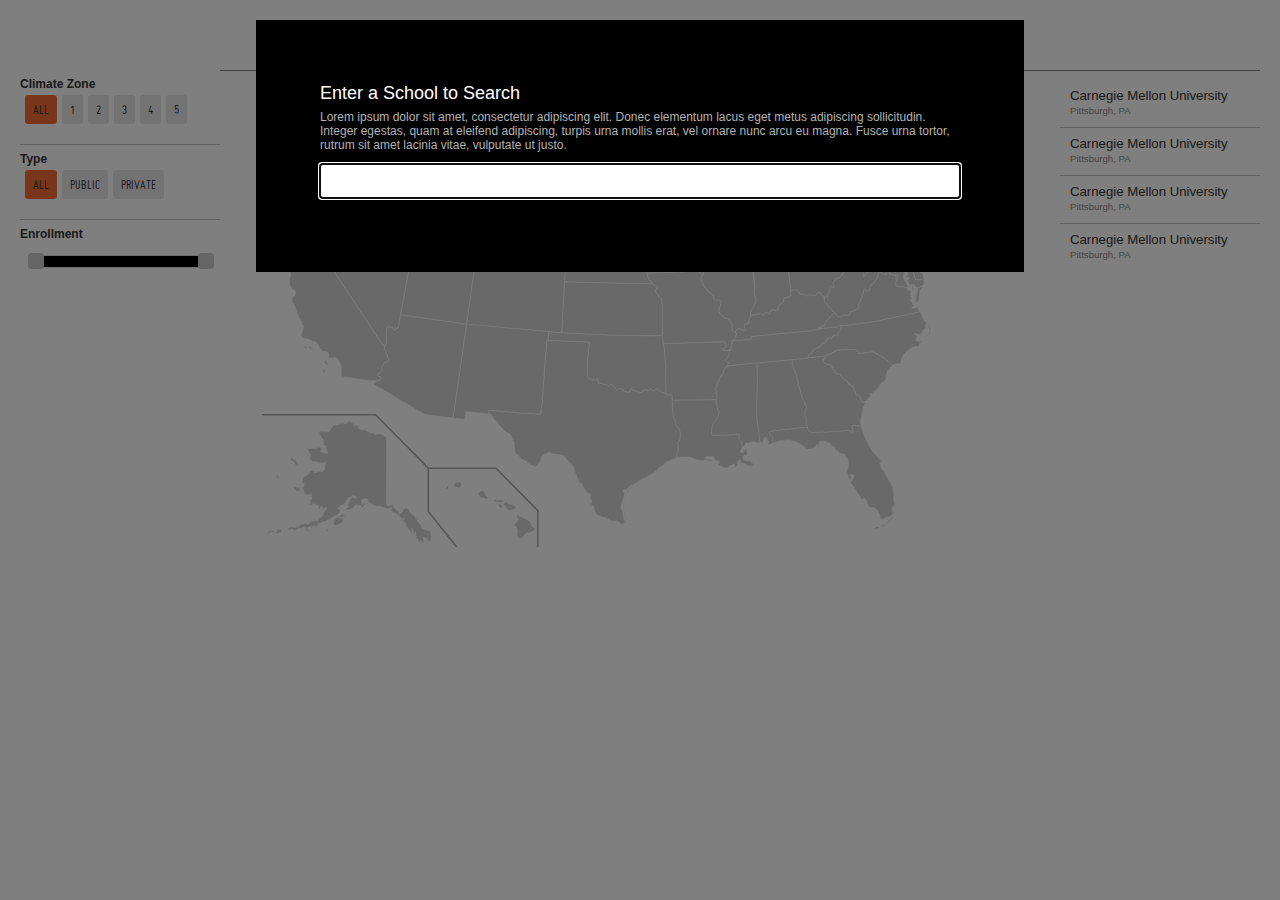
<file: source/index.html>
<html>
<!DOCTYPE html>
  <head>
      <meta charset="utf-8">

      <!-- Use the .htaccess and remove these lines to avoid edge case issues.
           More info: h5bp.com/i/378 -->
      <meta http-equiv="X-UA-Compatible" content="IE=edge,chrome=1">

      <title>College Peer Visualizer</title>
      <meta name="description" content="">

      <!-- Mobile viewport optimized: h5bp.com/viewport -->
      <meta name="viewport" content="width=device-width">

      <link rel="stylesheet" href="css/main.css">

  </head>
  <body>

    <script data-main="scripts/main" src="scripts/libs/require/require.js"></script>

    <div id="app-wrapper">
        <div id="pick-nodes">


            <div id="filters-wrapper">
                <div class="filter-list">
                </div>
            </div>

            <div id="peers-wrapper">
                <div id="peers-header">
                </div>
                <div id="map-wrapper">
                    <img src="usmap.svg" alt="usmap"/>
                </div>

                <div id="peer-list-wrapper">
                    <ul class="peers-list">
                        <li class="peer">
                            <div class="peer-name">Carnegie Mellon University</div>
                            <div class="peer-city">Pittsburgh, PA</div>
                            <ul class="peer-info">
                                <li class="peer-info-row">
                                    <div class="peer-info-label">Climate</div>
                                    <div class="peer-info-value">2</div>
                                </li>
                                <li class="peer-info-row">
                                    <div class="peer-info-label">Enrollment</div>
                                    <div class="peer-info-value">2</div>
                                </li>
                                <li class="peer-info-row">
                                    <div class="peer-info-nolabelvalue">Private not-for-profit</div>
                                </li>
                                <li class="peer-info-row">
                                    <div class="peer-info-label">Degree</div>
                                    <div class="peer-info-value">Doctor's degree</div>
                                </li>
                                <li class="peer-info-row">
                                    <div class="peer-info-label">Level</div>
                                    <div class="peer-info-value">4+ years</div>
                                </li>
                                <li class="peer-info-row">
                                    <div class="peer-info-nolabelvalue">City: Large</div>
                                </li>
                                <li class="peer-info-row">
                                    <div class="peer-info-label">Endowment</div>
                                    <div class="peer-info-value">4609863000</div>
                                </li>
                            </ul>
                        </li>
                        <li class="peer">
                            <div class="peer-name">Carnegie Mellon University</div>
                            <div class="peer-city">Pittsburgh, PA</div>
                            <ul class="peer-info">
                                <li class="peer-info-row">
                                    <div class="peer-info-label">Climate</div>
                                    <div class="peer-info-value">2</div>
                                </li>
                                <li class="peer-info-row">
                                    <div class="peer-info-label">Enrollment</div>
                                    <div class="peer-info-value">2</div>
                                </li>
                                <li class="peer-info-row">
                                    <div class="peer-info-nolabelvalue">Private not-for-profit</div>
                                </li>
                                <li class="peer-info-row">
                                    <div class="peer-info-label">Degree</div>
                                    <div class="peer-info-value">Doctor's degree</div>
                                </li>
                                <li class="peer-info-row">
                                    <div class="peer-info-label">Level</div>
                                    <div class="peer-info-value">4+ years</div>
                                </li>
                                <li class="peer-info-row">
                                    <div class="peer-info-nolabelvalue">City: Large</div>
                                </li>
                                <li class="peer-info-row">
                                    <div class="peer-info-label">Endowment</div>
                                    <div class="peer-info-value">4609863000</div>
                                </li>
                            </ul>
                        </li>
                        <li class="peer">
                            <div class="peer-name">Carnegie Mellon University</div>
                            <div class="peer-city">Pittsburgh, PA</div>
                            <ul class="peer-info">
                                <li class="peer-info-row">
                                    <div class="peer-info-label">Climate</div>
                                    <div class="peer-info-value">2</div>
                                </li>
                                <li class="peer-info-row">
                                    <div class="peer-info-label">Enrollment</div>
                                    <div class="peer-info-value">2</div>
                                </li>
                                <li class="peer-info-row">
                                    <div class="peer-info-nolabelvalue">Private not-for-profit</div>
                                </li>
                                <li class="peer-info-row">
                                    <div class="peer-info-label">Degree</div>
                                    <div class="peer-info-value">Doctor's degree</div>
                                </li>
                                <li class="peer-info-row">
                                    <div class="peer-info-label">Level</div>
                                    <div class="peer-info-value">4+ years</div>
                                </li>
                                <li class="peer-info-row">
                                    <div class="peer-info-nolabelvalue">City: Large</div>
                                </li>
                                <li class="peer-info-row">
                                    <div class="peer-info-label">Endowment</div>
                                    <div class="peer-info-value">4609863000</div>
                                </li>
                            </ul>
                        </li>
                        <li class="peer">
                            <div class="peer-name">Carnegie Mellon University</div>
                            <div class="peer-city">Pittsburgh, PA</div>
                            <ul class="peer-info">
                                <li class="peer-info-row">
                                    <div class="peer-info-label">Climate</div>
                                    <div class="peer-info-value">2</div>
                                </li>
                                <li class="peer-info-row">
                                    <div class="peer-info-label">Enrollment</div>
                                    <div class="peer-info-value">2</div>
                                </li>
                                <li class="peer-info-row">
                                    <div class="peer-info-nolabelvalue">Private not-for-profit</div>
                                </li>
                                <li class="peer-info-row">
                                    <div class="peer-info-label">Degree</div>
                                    <div class="peer-info-value">Doctor's degree</div>
                                </li>
                                <li class="peer-info-row">
                                    <div class="peer-info-label">Level</div>
                                    <div class="peer-info-value">4+ years</div>
                                </li>
                                <li class="peer-info-row">
                                    <div class="peer-info-nolabelvalue">City: Large</div>
                                </li>
                                <li class="peer-info-row">
                                    <div class="peer-info-label">Endowment</div>
                                    <div class="peer-info-value">4609863000</div>
                                </li>
                            </ul>
                        </li>
                    </ul>
                </div>
            </div>
        </div>

        <div id="compare-nodes"></div>
    </div>

    <div class="search-overlay">
        <div class="search-background"></div>
        <div id="search-overlay-box">
            <h1>Enter a School to Search</h1>
            <p>Lorem ipsum dolor sit amet, consectetur adipiscing elit. Donec
            elementum lacus eget metus adipiscing sollicitudin. Integer
            egestas, quam at eleifend adipiscing, turpis urna mollis erat, vel
            ornare nunc arcu eu magna. Fusce urna tortor, rutrum sit amet
            lacinia vitae, vulputate ut justo.</p>
            <input id="search-input"></input>
            <ul class="search-results"></ul>
        </div>
    </div>

  </body>
</html>
</file>
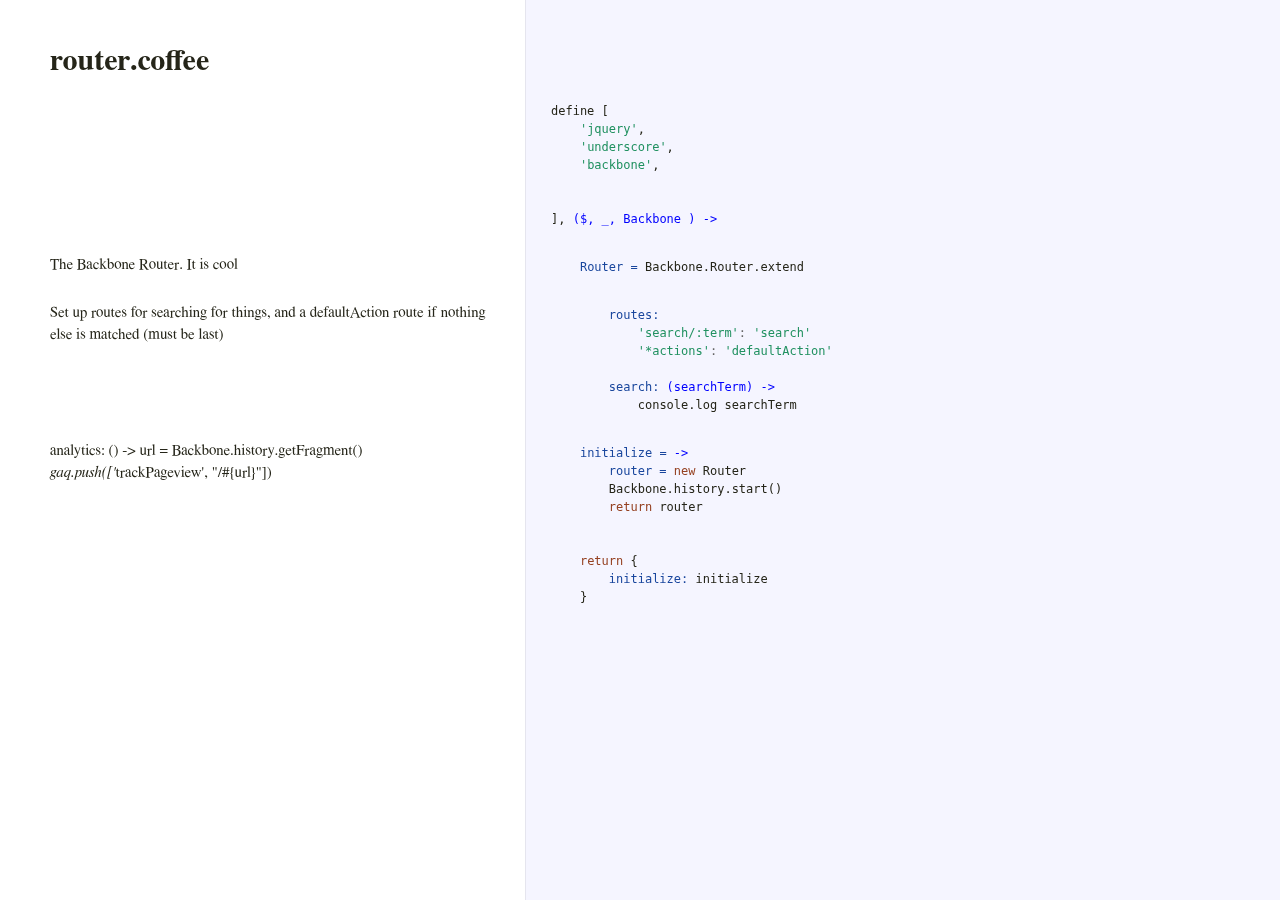
<file: source/scripts/docs/router.html>
<!DOCTYPE html>  <html> <head>   <title>router.coffee</title>   <meta http-equiv="content-type" content="text/html; charset=UTF-8">   <link rel="stylesheet" media="all" href="docco.css" /> </head> <body>   <div id="container">     <div id="background"></div>          <table cellpadding="0" cellspacing="0">       <thead>         <tr>           <th class="docs">             <h1>               router.coffee             </h1>           </th>           <th class="code">           </th>         </tr>       </thead>       <tbody>                               <tr id="section-1">             <td class="docs">               <div class="pilwrap">                 <a class="pilcrow" href="#section-1">&#182;</a>               </div>                            </td>             <td class="code">               <div class="highlight"><pre><span class="nx">define</span> <span class="p">[</span>
    <span class="s">&#39;jquery&#39;</span><span class="p">,</span>
    <span class="s">&#39;underscore&#39;</span><span class="p">,</span>
    <span class="s">&#39;backbone&#39;</span><span class="p">,</span>


<span class="p">],</span> <span class="nf">($, _, Backbone ) -&gt;</span></pre></div>             </td>           </tr>                               <tr id="section-2">             <td class="docs">               <div class="pilwrap">                 <a class="pilcrow" href="#section-2">&#182;</a>               </div>               <p>The Backbone Router. It is cool</p>             </td>             <td class="code">               <div class="highlight"><pre>    <span class="nv">Router = </span><span class="nx">Backbone</span><span class="p">.</span><span class="nx">Router</span><span class="p">.</span><span class="nx">extend</span></pre></div>             </td>           </tr>                               <tr id="section-3">             <td class="docs">               <div class="pilwrap">                 <a class="pilcrow" href="#section-3">&#182;</a>               </div>               <p>Set up routes for searching for things,
and a defaultAction route if nothing else
is matched (must be last)</p>             </td>             <td class="code">               <div class="highlight"><pre>        <span class="nv">routes:</span>
            <span class="s">&#39;search/:term&#39;</span><span class="o">:</span> <span class="s">&#39;search&#39;</span>
            <span class="s">&#39;*actions&#39;</span><span class="o">:</span> <span class="s">&#39;defaultAction&#39;</span>

        <span class="nv">search: </span><span class="nf">(searchTerm) -&gt;</span>
            <span class="nx">console</span><span class="p">.</span><span class="nx">log</span> <span class="nx">searchTerm</span></pre></div>             </td>           </tr>                               <tr id="section-4">             <td class="docs">               <div class="pilwrap">                 <a class="pilcrow" href="#section-4">&#182;</a>               </div>               <p>analytics: () ->
   url = Backbone.history.getFragment()
   <em>gaq.push(['</em>trackPageview', "/#{url}"])</p>             </td>             <td class="code">               <div class="highlight"><pre>    <span class="nv">initialize = </span><span class="nf">-&gt;</span>
        <span class="nv">router = </span><span class="k">new</span> <span class="nx">Router</span>
        <span class="nx">Backbone</span><span class="p">.</span><span class="nx">history</span><span class="p">.</span><span class="nx">start</span><span class="p">()</span>
        <span class="k">return</span> <span class="nx">router</span>


    <span class="k">return</span> <span class="p">{</span>
        <span class="nv">initialize: </span><span class="nx">initialize</span>
    <span class="p">}</span>

</pre></div>             </td>           </tr>                </tbody>     </table>   </div> </body> </html>
</file>
<file: source/scripts/docs/docco.css>
/*--------------------- Layout and Typography ----------------------------*/
body {
  font-family: 'Palatino Linotype', 'Book Antiqua', Palatino, FreeSerif, serif;
  font-size: 15px;
  line-height: 22px;
  color: #252519;
  margin: 0; padding: 0;
}
a {
  color: #261a3b;
}
  a:visited {
    color: #261a3b;
  }
p {
  margin: 0 0 15px 0;
}
h1, h2, h3, h4, h5, h6 {
  margin: 0px 0 15px 0;
}
  h1 {
    margin-top: 40px;
  }
hr {
    border: 0 none;
    border-top: 1px solid #e5e5ee;
    height: 1px;
    margin: 20px 0;
}
#container {
  position: relative;
}
#background {
  position: fixed;
  top: 0; left: 525px; right: 0; bottom: 0;
  background: #f5f5ff;
  border-left: 1px solid #e5e5ee;
  z-index: -1;
}
#jump_to, #jump_page {
  background: white;
  -webkit-box-shadow: 0 0 25px #777; -moz-box-shadow: 0 0 25px #777;
  -webkit-border-bottom-left-radius: 5px; -moz-border-radius-bottomleft: 5px;
  font: 10px Arial;
  text-transform: uppercase;
  cursor: pointer;
  text-align: right;
}
#jump_to, #jump_wrapper {
  position: fixed;
  right: 0; top: 0;
  padding: 5px 10px;
}
  #jump_wrapper {
    padding: 0;
    display: none;
  }
    #jump_to:hover #jump_wrapper {
      display: block;
    }
    #jump_page {
      padding: 5px 0 3px;
      margin: 0 0 25px 25px;
    }
      #jump_page .source {
        display: block;
        padding: 5px 10px;
        text-decoration: none;
        border-top: 1px solid #eee;
      }
        #jump_page .source:hover {
          background: #f5f5ff;
        }
        #jump_page .source:first-child {
        }
table td {
  border: 0;
  outline: 0;
}
  td.docs, th.docs {
    max-width: 450px;
    min-width: 450px;
    min-height: 5px;
    padding: 10px 25px 1px 50px;
    overflow-x: hidden;
    vertical-align: top;
    text-align: left;
  }
    .docs pre {
      margin: 15px 0 15px;
      padding-left: 15px;
    }
    .docs p tt, .docs p code {
      background: #f8f8ff;
      border: 1px solid #dedede;
      font-size: 12px;
      padding: 0 0.2em;
    }
    .pilwrap {
      position: relative;
    }
      .pilcrow {
        font: 12px Arial;
        text-decoration: none;
        color: #454545;
        position: absolute;
        top: 3px; left: -20px;
        padding: 1px 2px;
        opacity: 0;
        -webkit-transition: opacity 0.2s linear;
      }
        td.docs:hover .pilcrow {
          opacity: 1;
        }
  td.code, th.code {
    padding: 14px 15px 16px 25px;
    width: 100%;
    vertical-align: top;
    background: #f5f5ff;
    border-left: 1px solid #e5e5ee;
  }
    pre, tt, code {
      font-size: 12px; line-height: 18px;
      font-family: Menlo, Monaco, Consolas, "Lucida Console", monospace;
      margin: 0; padding: 0;
    }


/*---------------------- Syntax Highlighting -----------------------------*/
td.linenos { background-color: #f0f0f0; padding-right: 10px; }
span.lineno { background-color: #f0f0f0; padding: 0 5px 0 5px; }
body .hll { background-color: #ffffcc }
body .c { color: #408080; font-style: italic }  /* Comment */
body .err { border: 1px solid #FF0000 }         /* Error */
body .k { color: #954121 }                      /* Keyword */
body .o { color: #666666 }                      /* Operator */
body .cm { color: #408080; font-style: italic } /* Comment.Multiline */
body .cp { color: #BC7A00 }                     /* Comment.Preproc */
body .c1 { color: #408080; font-style: italic } /* Comment.Single */
body .cs { color: #408080; font-style: italic } /* Comment.Special */
body .gd { color: #A00000 }                     /* Generic.Deleted */
body .ge { font-style: italic }                 /* Generic.Emph */
body .gr { color: #FF0000 }                     /* Generic.Error */
body .gh { color: #000080; font-weight: bold }  /* Generic.Heading */
body .gi { color: #00A000 }                     /* Generic.Inserted */
body .go { color: #808080 }                     /* Generic.Output */
body .gp { color: #000080; font-weight: bold }  /* Generic.Prompt */
body .gs { font-weight: bold }                  /* Generic.Strong */
body .gu { color: #800080; font-weight: bold }  /* Generic.Subheading */
body .gt { color: #0040D0 }                     /* Generic.Traceback */
body .kc { color: #954121 }                     /* Keyword.Constant */
body .kd { color: #954121; font-weight: bold }  /* Keyword.Declaration */
body .kn { color: #954121; font-weight: bold }  /* Keyword.Namespace */
body .kp { color: #954121 }                     /* Keyword.Pseudo */
body .kr { color: #954121; font-weight: bold }  /* Keyword.Reserved */
body .kt { color: #B00040 }                     /* Keyword.Type */
body .m { color: #666666 }                      /* Literal.Number */
body .s { color: #219161 }                      /* Literal.String */
body .na { color: #7D9029 }                     /* Name.Attribute */
body .nb { color: #954121 }                     /* Name.Builtin */
body .nc { color: #0000FF; font-weight: bold }  /* Name.Class */
body .no { color: #880000 }                     /* Name.Constant */
body .nd { color: #AA22FF }                     /* Name.Decorator */
body .ni { color: #999999; font-weight: bold }  /* Name.Entity */
body .ne { color: #D2413A; font-weight: bold }  /* Name.Exception */
body .nf { color: #0000FF }                     /* Name.Function */
body .nl { color: #A0A000 }                     /* Name.Label */
body .nn { color: #0000FF; font-weight: bold }  /* Name.Namespace */
body .nt { color: #954121; font-weight: bold }  /* Name.Tag */
body .nv { color: #19469D }                     /* Name.Variable */
body .ow { color: #AA22FF; font-weight: bold }  /* Operator.Word */
body .w { color: #bbbbbb }                      /* Text.Whitespace */
body .mf { color: #666666 }                     /* Literal.Number.Float */
body .mh { color: #666666 }                     /* Literal.Number.Hex */
body .mi { color: #666666 }                     /* Literal.Number.Integer */
body .mo { color: #666666 }                     /* Literal.Number.Oct */
body .sb { color: #219161 }                     /* Literal.String.Backtick */
body .sc { color: #219161 }                     /* Literal.String.Char */
body .sd { color: #219161; font-style: italic } /* Literal.String.Doc */
body .s2 { color: #219161 }                     /* Literal.String.Double */
body .se { color: #BB6622; font-weight: bold }  /* Literal.String.Escape */
body .sh { color: #219161 }                     /* Literal.String.Heredoc */
body .si { color: #BB6688; font-weight: bold }  /* Literal.String.Interpol */
body .sx { color: #954121 }                     /* Literal.String.Other */
body .sr { color: #BB6688 }                     /* Literal.String.Regex */
body .s1 { color: #219161 }                     /* Literal.String.Single */
body .ss { color: #19469D }                     /* Literal.String.Symbol */
body .bp { color: #954121 }                     /* Name.Builtin.Pseudo */
body .vc { color: #19469D }                     /* Name.Variable.Class */
body .vg { color: #19469D }                     /* Name.Variable.Global */
body .vi { color: #19469D }                     /* Name.Variable.Instance */
body .il { color: #666666 }                     /* Literal.Number.Integer.Long */
</file>
<file: source/css/main.css>
@import "jquery-ui-1.9.2.custom.css";

@import "miso/stylesheet.css";
/*---------------------------------------------------
    LESS Elements 0.6
  ---------------------------------------------------
    A set of useful LESS mixins by Dmitry Fadeyev
    Special thanks for mixin suggestions to:
      Kris Van Herzeele,
      Benoit Adam,
      Portenart Emile-Victor,
      Ryan Faerman

    More info at: http://lesselements.com
-----------------------------------------------------*/
body {
  width: 100%;
  *zoom: 1;
}
body:before,
body:after {
  content: "";
  display: table;
}
body:after {
  clear: both;
}
body {
  padding: 0;
  margin: 0;
  font: 13px Arial, Helvetica, Garuda, sans-serif;
  *font-size: small;
  *font: x-small;
}
h1,
h2,
h3,
h4,
h5,
h6,
ul,
li,
em,
strong,
pre,
code {
  padding: 0;
  margin: 0;
  line-height: 1em;
  font-size: 100%;
  font-weight: normal;
  font-style: normal;
}
table {
  font-size: inherit;
  font: 100%;
}
ul {
  list-style: none;
}
img {
  border: 0;
}
p {
  margin: 1em 0;
}
/* --ELEMENTs MIXINS --------------------------------------------------------------------------------

    .gradient( @color: #F5F5F5, @start: #EEE, @stop: #FFF )
    .bw-gradient( @color: #F5F5F5, @start: 0, @stop: 255 )
    .bordered( @top-color: #EEE, @right-color: #EEE, @bottom-color: #EEE, @left-color: #EEE )
    .drop-shadow( @x-axis: 0, @y-axis: 1px, @blur: 2px, @alpha: 0.1 )
    .rounded( @radius: 2px )
    .border-radius( @topright: 0, @bottomright: 0, @bottomleft: 0, @topleft: 0 )
    .opacity( @opacity: 0.5 )
    .transition-duration( @duration: 0.2s )
    .rotation( @deg:5deg ){
    .scale( @ratio:1.5 ){
    .transition( @duration:0.2s, @ease:ease-out )
    .inner-shadow( @horizontal:0, @vertical:1px, @blur:2px, @alpha: 0.4 )
    .box-shadow( @arguments )
    .columns( @colwidth: 250px, @colcount: 0, @colgap: 50px, @columnRuleColor: #EEE, @columnRuleStyle: solid,
      @columnRuleWidth: 1px )
    .translate( @x:0, @y:0 )


-----GRID MIXINS ------------------------------------------------------------------------------------

  Set these variables (defaults below, 12 col 960px grid)
  @column-width: 60;
  @gutter-width: 20;
  @columns: 12;

  If you want a fluid grid
  @total-width: 100%;

  Mixins
  .column(3);
  .row(9)
    .column(3,9);
  .push(2);
  .pull(2);

*/
/* Mixins ---------------------------------------------------------------------------*/
/* Custom buttons -------------------------------------------------------------------*/
.search-overlay {
  display: none;
}
.search-overlay .search-background {
  background-color: black;
  position: absolute;
  top: 0;
  left: 0;
  right: 0;
  bottom: 0;
  z-index: 998;
  -moz-opacity: 0.5;
  -khtml-opacity: 0.5;
  -webkit-opacity: 0.5;
  opacity: 0.5;
}
.search-overlay #search-overlay-box {
  position: absolute;
  background-color: black;
  left: 50%;
  top: 20px;
  width: 50%;
  margin-left: -30%;
  z-index: 999;
  padding: 5%;
}
.search-overlay #search-overlay-box h1 {
  color: white;
}
.search-overlay #search-overlay-box p {
  margin-top: .7em;
  color: #b3b3b3;
}
.search-overlay #search-overlay-box #search-input {
  width: 100%;
  border: none;
  padding: 10px;
}
.search-overlay #search-overlay-box ul.search-results {
  margin-top: 10px;
  max-height: 200px;
  overflow: scroll;
}
.search-overlay #search-overlay-box ul.search-results::-webkit-scrollbar {
  display: none;
}
.search-overlay #search-overlay-box ul.search-results li.search-result {
  border-bottom: 1px solid #272727;
  padding: 10px;
  overflow: hidden;
  cursor: pointer;
}
.search-overlay #search-overlay-box ul.search-results li.search-result .search-result-name {
  color: #b3b3b3;
  float: left;
  line-height: 1em;
}
.search-overlay #search-overlay-box ul.search-results li.search-result .search-result-city {
  font-size: 1.5em;
  float: left;
}
.search-overlay #search-overlay-box ul.search-results li.search-result.selected {
  background-color: #272727;
}
.search-overlay #search-overlay-box ul.search-results li.search-result:first-child {
  border-top: 1px solid grey;
}
.miso {
  font-family: "misoregular";
  text-transform: uppercase;
}
.misobold {
  font-family: "misobold";
  text-transform: uppercase;
}
.misolight {
  font-family: "misolight";
  text-transform: uppercase;
}
* {
  font-family: "helvetica";
  font-size: 12px;
  color: #333333;
}
p {
  font-size: 1em;
}
h1 {
  font-size: 1.5em;
}
h2 {
  font-size: 1em;
  font-weight: bold;
}
#app-wrapper {
  position: absolute;
  top: 20px;
  left: 20px;
  right: 20px;
  bottom: 20px;
}
#app-wrapper #pick-nodes #filters-wrapper {
  position: absolute;
  top: 50px;
  bottom: 0;
  left: 0;
  width: 200px;
}
#app-wrapper #pick-nodes #filters-wrapper #filter-selector .add-filter {
  width: 100%;
  text-align: center;
  background-color: black;
  color: white;
  font-size: 1.2em;
  font-weight: bold;
  padding: 5px 0;
}
#app-wrapper #pick-nodes #filters-wrapper #filter-selector .add-filter i.plus {
  font-size: 1.5em;
  font-style: normal;
  margin-right: 5px;
}
#app-wrapper #pick-nodes #filters-wrapper #filter-selector .filter-selector-list {
  position: absolute;
  left: -999px;
  width: 100%;
}
#app-wrapper #pick-nodes #filters-wrapper #filter-selector:hover .filter-selector-list {
  left: 0;
}
#app-wrapper #pick-nodes #filters-wrapper .filter-list .filter {
  border-top: 1px solid #c3c3c3;
  padding-top: 8px;
  margin-bottom: 20px;
  position: relative;
}
#app-wrapper #pick-nodes #filters-wrapper .filter-list .filter h2 {
  margin-bottom: 5px;
}
#app-wrapper #pick-nodes #filters-wrapper .filter-list .filter:first-child {
  border-top: none;
}
#app-wrapper #pick-nodes #filters-wrapper .filter-list .filter .remove {
  position: absolute;
  top: -10px;
  right: 0px;
  display: none;
  color: #cdcdcd;
  font-size: 3em;
  cursor: pointer;
  -webkit-transform: rotate(45deg);
  -moz-transform: rotate(45deg);
  transform: rotate(45deg);
}
#app-wrapper #pick-nodes #filters-wrapper .filter-list .filter ul.select-options {
  overflow: hidden;
}
#app-wrapper #pick-nodes #filters-wrapper .filter-list .filter ul.select-options li.select-option {
  display: inline;
  float: left;
  padding: 8px;
  margin-left: 5px;
  -webkit-border-radius: 3px;
  -moz-border-radius: 3px;
  border-radius: 3px;
  -moz-background-clip: padding;
  -webkit-background-clip: padding-box;
  background-clip: padding-box;
  background-color: #e6e6e6;
  cursor: pointer;
  font-family: "misoregular";
  text-transform: uppercase;
  font-size: 1.1em;
}
#app-wrapper #pick-nodes #filters-wrapper .filter-list .filter ul.select-options li.select-option:hover {
  background-color: #cdcdcd;
}
#app-wrapper #pick-nodes #filters-wrapper .filter-list .filter ul.select-options li.select-option.selected {
  background-color: #f36c36;
}
#app-wrapper #pick-nodes #filters-wrapper .filter-list .filter .range-slider {
  width: 85%;
  margin-top: 15px;
  margin-left: auto;
  margin-right: auto;
}
#app-wrapper #pick-nodes #filters-wrapper .filter-list .filter .range-slider .ui-slider-handle {
  outline: none;
}
#app-wrapper #pick-nodes #filters-wrapper .filter-list .filter .range-slider .ui-slider-handle .loVal,
#app-wrapper #pick-nodes #filters-wrapper .filter-list .filter .range-slider .ui-slider-handle .hiVal {
  position: absolute;
  top: 20px;
  color: black;
  display: none;
}
#app-wrapper #pick-nodes #filters-wrapper .filter-list .filter .range-slider .ui-slider-handle:hover .loVal,
#app-wrapper #pick-nodes #filters-wrapper .filter-list .filter .range-slider .ui-slider-handle:hover .hiVal {
  display: block;
}
#app-wrapper #pick-nodes #filters-wrapper .filter-list .filter:hover .remove {
  display: block;
  position: absolute;
}
#app-wrapper #pick-nodes #filters-wrapper .filter-list .filter:hover .remove:hover {
  color: #b3b3b3;
}
#app-wrapper #pick-nodes #peers-wrapper {
  position: absolute;
  top: 0;
  bottom: 0;
  left: 200px;
  right: 0;
}
#app-wrapper #pick-nodes #peers-wrapper #peers-header {
  position: absolute;
  top: 0;
  left: 0;
  right: 0;
  height: 50px;
  border-bottom: 1px solid grey;
}
#app-wrapper #pick-nodes #peers-wrapper #map-wrapper {
  position: absolute;
  top: 60px;
  bottom: 0;
  left: 0;
  right: 200px;
  text-align: center;
}
#app-wrapper #pick-nodes #peers-wrapper #map-wrapper img {
  width: 90%;
}
#app-wrapper #pick-nodes #peers-wrapper #peer-list-wrapper {
  position: absolute;
  top: 60px;
  right: 0;
  width: 200px;
  bottom: 0;
}
#app-wrapper #pick-nodes #peers-wrapper #peer-list-wrapper ul.peers-list {
  overflow-y: auto;
  top: 0;
  right: 0;
  left: 0;
  bottom: 0;
  position: absolute;
}
#app-wrapper #pick-nodes #peers-wrapper #peer-list-wrapper ul.peers-list li.peer {
  cursor: pointer;
  border-top: 1px solid #c3c3c3;
  padding: 10px;
  position: relative;
}
#app-wrapper #pick-nodes #peers-wrapper #peer-list-wrapper ul.peers-list li.peer:first-child {
  border-top: none;
}
#app-wrapper #pick-nodes #peers-wrapper #peer-list-wrapper ul.peers-list li.peer .peer-name {
  font-size: 1.1em;
}
#app-wrapper #pick-nodes #peers-wrapper #peer-list-wrapper ul.peers-list li.peer .peer-city {
  font-size: .8em;
  margin-top: 3px;
  color: #8c8c8c;
  overflow: hidden;
  white-space: nowrap;
}
#app-wrapper #pick-nodes #peers-wrapper #peer-list-wrapper ul.peers-list li.peer ul.peer-info {
  display: none;
}
#app-wrapper #pick-nodes #peers-wrapper #peer-list-wrapper ul.peers-list li.peer:hover {
  background-color: #f3f3f3;
}
</file>
